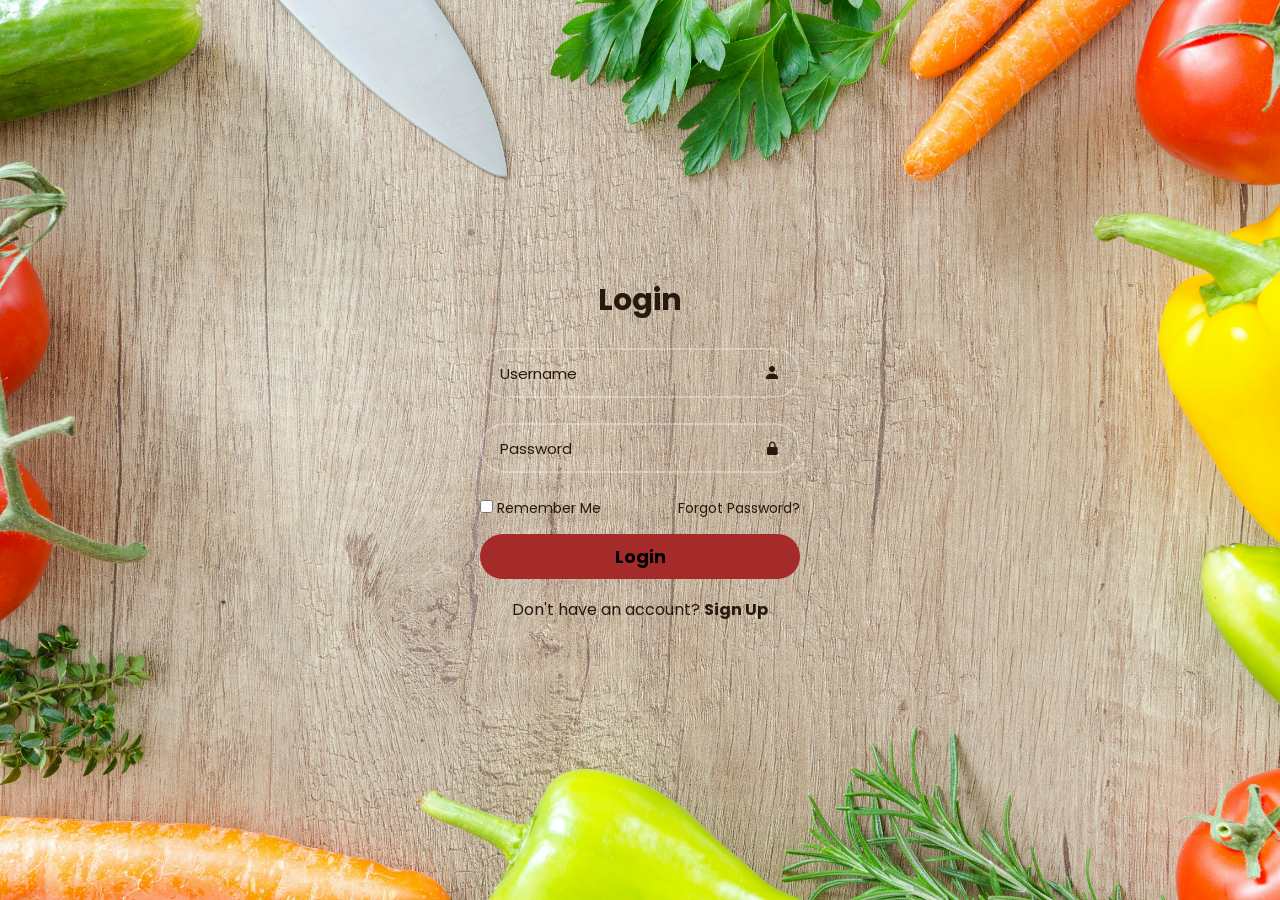
<file: index.html>
<!DOCTYPE html>
<html lang="en">

<head>
        <meta charset="UTF-8">
        <meta name="viewport" content="width=device-width, initial-scale=1.0">
        <link rel="preconnect" href="https://fonts.googleapis.com">
        <link rel="preconnect" href="https://fonts.gstatic.com" crossorigin>
        <link href="https://fonts.googleapis.com/css2?family=Poppins:ital,wght@0,100;0,200;0,300;0,400;0,500;0,600;0,700;0,800;0,900;1,100;1,200;1,300;1,400;1,500;1,600;1,700;1,800;1,900&display=swap"
                rel="stylesheet">
        <link href='https://unpkg.com/boxicons@2.1.4/css/boxicons.min.css' rel='stylesheet'>
        <title>Login</title>
        <link rel="stylesheet" href="/css/loginstyle.css">
</head>

<body>
        <div class="login-container">
                <form id="login-form">
                        <h2>Login</h2>
                        <div class="input-box">
                                <input type="text" id="username" placeholder="Username" required>
                                <i class='bx bxs-user'></i>
                        </div>

                        <div class="input-box">
                                <input type="password" id="password" placeholder="Password" required>
                                <i class='bx bxs-lock-alt'></i>
                        </div>
                        <div class="rem-forgot">
                                <label><input type="checkbox">Remember Me</label>
                                <a href="#">Forgot Password?</a>
                        </div>
                        <button type="submit" class="btn">Login</button>
                        <div class="signup-link">
                                <p>Don't have an account? <a href="#">Sign Up</a></p>
                        </div>
                </form>
        </div>
        <script src="script.js"></script>
</body>

</html>
</file>
<file: css/loginstyle.css>
* {
    margin: 0px;
    padding: 0px;
    box-sizing: border-box;
    font-family: "Poppins", sans-serif;
}

body {
    display: flex;
    justify-content: center;
    align-items: center;
    height: 100vh;
    background-color: bisque;
    background: url(/imagesforme/imagesforlogin/loginfinal.jpg) no-repeat center center/cover;
    ;
}

.login-container {
    width: 400px;
    background: transparent;
    padding: 30px 40px;
}

.login-container h2 {
    color: #28190E;
    font-size: 30px;
    text-align: center;
}

.login-container .input-box {
    position: relative;
    width: 100%;
    height: 50px;
    margin: 25px 0px;
}

.input-box input {
    width: 100%;
    height: 100%;
    background: transparent;
    outline: none;
    border: 2px solid rgba(255, 255, 255, 0.3);
    border-radius: 38px;
    font-size: 15px;
    color: #28190E;
    padding: 18px 40px 18px 18px;
}

.input-box input::placeholder {
    color: #28190E;
}

.input-box i {
    position: absolute;
    right: 20px;
    top: 50%;
    transform: translateY(-50%);
    color: #28190E;
}

.login-container .rem-forgot {
    display: flex;
    justify-content: space-between;
    font-size: 14px;
    margin: 10px 0px 15px;
}

.rem-forgot label {
    color: #28190E;
}

.rem-forgot label input {
    margin-right: 4px;

}

.rem-forgot a {
    color: #28190E;
    text-decoration: none;
}

.rem-forgot a:hover {
    text-decoration: underline;
}

.login-container .btn {
    width: 100%;
    height: 45px;
    background-color: brown;
    border: none;
    outline: none;
    border-radius: 45px;
    color: black;
    cursor: pointer;
    font-size: 18px;
    font-weight: bold;
}

.login-container .btn:hover {
    background-color: red;
}

.login-container .signup-link {
    text-align: center;
    margin-top: 18px;
}

.login-container p {
    color: #28190E;
}

.login-container p a {
    color: #28190E;
    text-decoration: none;
    font-weight: bold;
}

.signup-link a:hover {
    text-decoration: underline;
}
</file>
